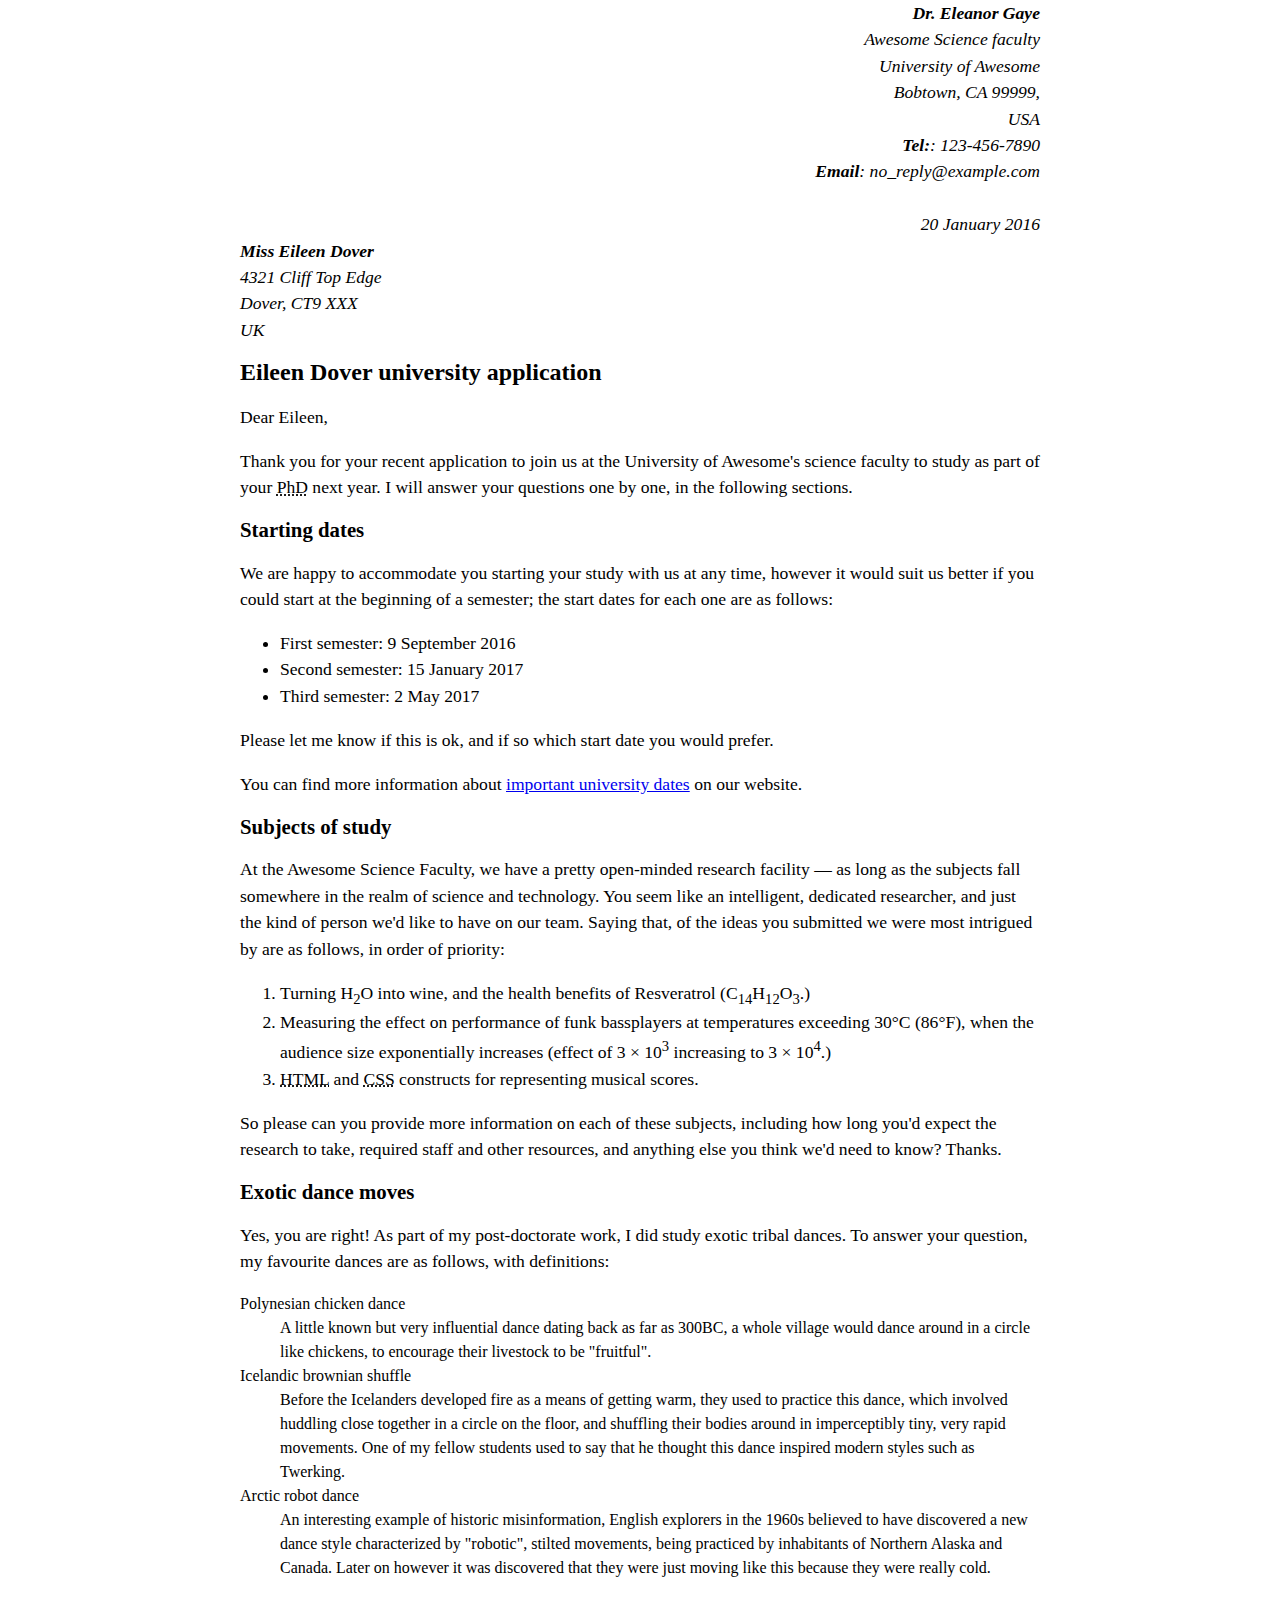
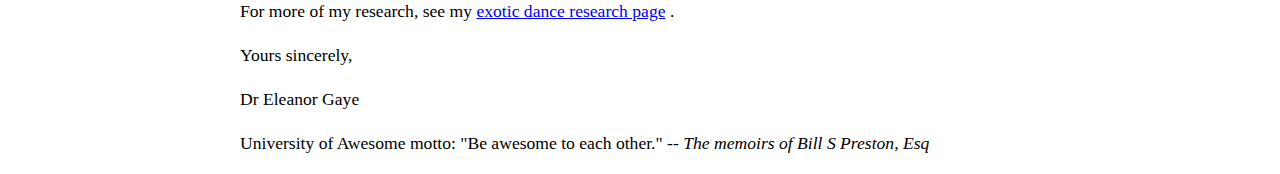
<file: Lab 1/part 1/index.html>
<!DOCTYPE html>
<html lang="en">
<head>
    <meta charset="utf-8">
    <!--
  Name: Manthan Jayswal
	File: index.html
	Date: 21 january
  I made this webpage using CSS, various tags and I have also added a hyperlink and a tooltip
    -->
    <style>

      body {
          max-width: 800px;
          margin: 0 auto;
        }
        
        .sender-column {
          text-align: right;
        }
        
        h1 {
          font-size: 1.5em;
        }
        
        h2 {
          font-size: 1.3em;
        }
        
        p,ul,ol,dl,address {
          font-size: 1.1em;
        }
        
        p, li, dd, dt, address {
          line-height: 1.5;
        }
        </style>
</head>
<body>
<div class="sender-column">
<address>
<strong>Dr. Eleanor Gaye</strong><br>
Awesome Science faculty<br>
University of Awesome<br>
Bobtown, CA 99999,<br>
USA<br>
<strong>Tel:</strong>: 123-456-7890<br>
<strong>Email</strong>: no_reply@example.com<br>
<br>
20 January 2016
</address>
</div>
<address>
<strong>Miss Eileen Dover</strong><br>
4321 Cliff Top Edge<br>
Dover, CT9 XXX<br>
UK<br>
</address>
<h1>Eileen Dover university application</h1>

<p>Dear Eileen,</p>

<p>Thank you for your recent application to join us at the University of Awesome's science faculty to study as part of your <abbr title="Doctor of Philosophy">PhD</abbr> next year. I will answer your questions one by one, in the following sections.</p>

<h2>Starting dates</h2>

<p>We are happy to accommodate you starting your study with us at any time, however it would suit us better if you could start at the beginning of a semester; the start dates for each one are as follows:</p>
<ul>
  <li>First semester: 9 September 2016</li>
  <li>Second semester: 15 January 2017</li>
  <li>Third semester: 2 May 2017</li>
</ul>
<p>Please let me know if this is ok, and if so which start date you would prefer.</p>

<p>You can find more information about <a href="http://example.com" title="Visit the University's important date Page">important university dates</a> on our website.</p>


<h2>Subjects of study</h2>

<p>At the Awesome Science Faculty, we have a pretty open-minded research facility — as long as the subjects fall somewhere in the realm of science and technology. You seem like an intelligent, dedicated researcher, and just the kind of person we'd like to have on our team. Saying that, of the ideas you submitted we were most intrigued by are as follows, in order of priority:</p>
<ol>
<li>Turning H<sub>2</sub>O into wine, and the health benefits of Resveratrol (C<sub>14</sub>H<sub>12</sub>O<sub>3</sub>.)</li>
<li>Measuring the effect on performance of funk bassplayers at temperatures exceeding 30°C (86°F), when the audience size exponentially increases (effect of 3 × 10<sup>3</sup> increasing to 3 × 10<sup>4</sup>.)</li>
<li><abbr title="HyperText Markup Language">HTML</abbr> and <abbr title="Cascading Style Sheets">CSS</abbr> constructs for representing musical scores.</li>
</ol>
<p>So please can you provide more information on each of these subjects, including how long you'd expect the research to take, required staff and other resources, and anything else you think we'd need to know? Thanks.</p>


<h2>Exotic dance moves</h2>

<p>Yes, you are right! As part of my post-doctorate work, I did study exotic tribal dances. To answer your question, my favourite dances are as follows, with definitions:</p>

<dt>Polynesian chicken dance</dt>
<dd>A little known but very influential dance dating back as far as 300BC, a whole village would dance around in a circle like chickens, to encourage their livestock to be "fruitful".</dd>
<dt>Icelandic brownian shuffle</dt>
<dd>Before the Icelanders developed fire as a means of getting warm, they used to practice this dance, which involved huddling close together in a circle on the floor, and shuffling their bodies around in imperceptibly tiny, very rapid movements. One of my fellow students used to say that he thought this dance inspired modern styles such as Twerking.</dd>
<dt>Arctic robot dance</dt>
<dd>An interesting example of historic misinformation, English explorers in the 1960s believed to have discovered a new dance style characterized by "robotic", stilted movements, being practiced by inhabitants of Northern Alaska and Canada. Later on however it was discovered that they were just moving like this because they were really cold.</dd>

<p>For more of my research, see my <a href="http://example.com" title="research page">exotic dance research page</a> .</p>

<p>Yours sincerely,</p>
<p>Dr Eleanor Gaye</p>

<p>University of Awesome motto: "Be awesome to each other." -- <I>The memoirs of Bill S Preston, Esq</I></p>
</body>
</html>
</file>
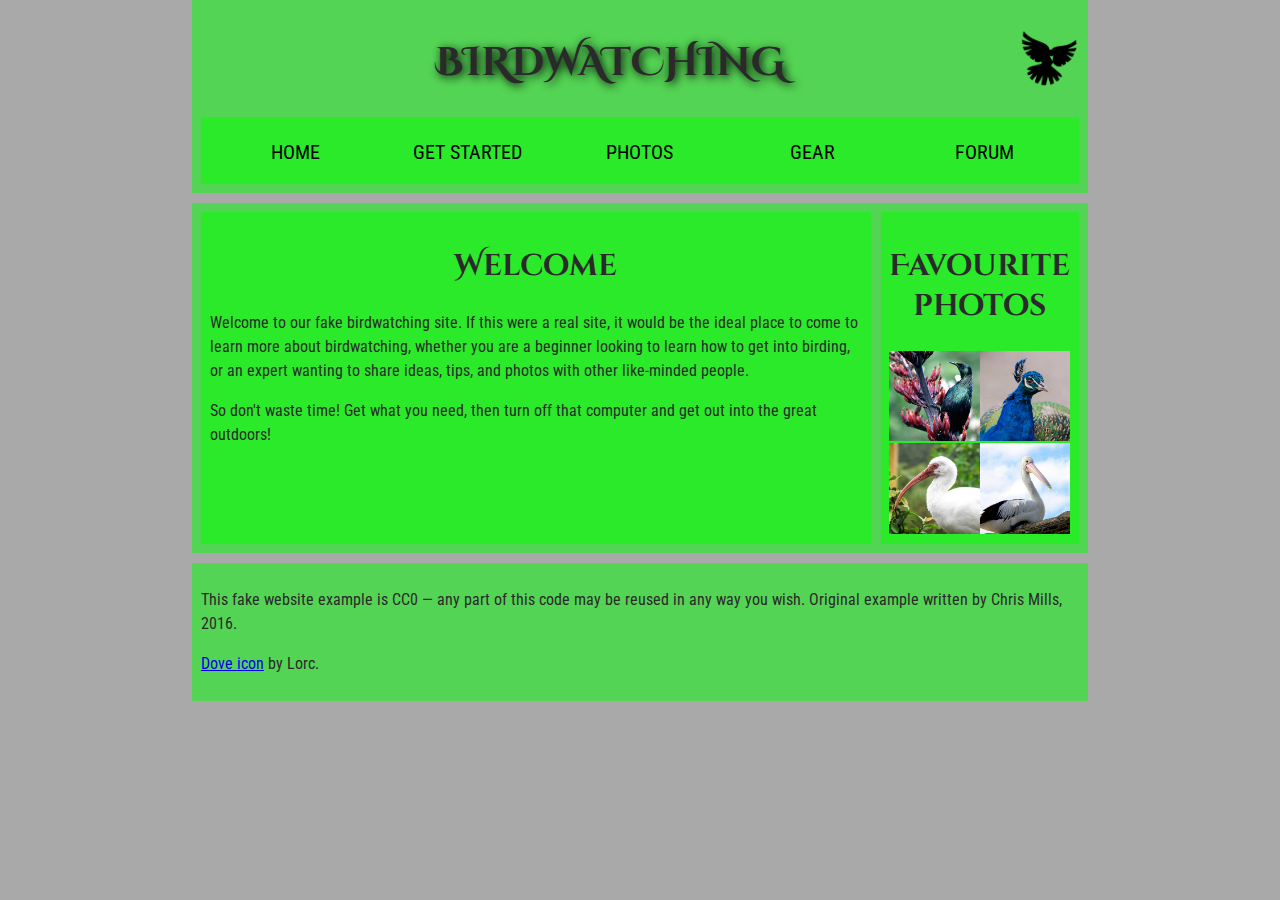
<file: Lab 1/part 2/index.html>
<!DOCTYPE html>
<html lang="en">
  <head>
    <meta charset="utf-8">
    <title>Birdwatching</title>
    <link href="https://fonts.googleapis.com/css?family=Roboto+Condensed:300%7CCinzel+Decorative:700" rel="stylesheet">

    <!--[if lt IE 9]>
      <script src="https://cdnjs.cloudflare.com/ajax/libs/html5shiv/3.7.3/html5shiv.js"></script>
    <![endif]-->
 <!--
  Name: Manthan Jayswal
	File: index.html
	Date: 24 january
  I used the header tag for the title and logo, nav for menu options, main for content structure,
  article for text formatting, aside to set images. 

    -->


<style>
html, body {
  margin: 0;
  padding: 0;
}

html {
  font-size: 10px;
  background-color: #a9a9a9;
}

body {
  width: 70%;
  min-width: 800px;
  margin: 0 auto;
}

/* || typography */

h1, h2, h3 {
  font-family: 'Cinzel Decorative', cursive;
  color: #2a2a2a;
}

p, input, li {
  font-family: 'Roboto Condensed', sans-serif;
  color: #2a2a2a;
}

h1 {
  font-size: 4rem;
  text-align: center;
  text-shadow: 2px 2px 10px black;
}

h2 {
  font-size: 3rem;
  text-align: center;
}

h3 {
  font-size: 2.2rem;
}

p, li {
  font-size: 1.6rem;
  line-height: 1.5;
}

/* || header layout */

header {
  margin-bottom: 10px;
  display: flex;
  flex-flow: row wrap;
}

body > * {
  background-color: red;
  padding: 1%;
}

main, header, nav, article, aside, footer, section {
  background-color: rgba(0,255,0,0.5);
  padding: 1%;
}

h1 {
  flex: 5;
  text-transform: uppercase;
}

header img {
  display: block;
  height: 60px;
  padding-top: 20.15px;
}

nav {
  height: 50px;
  flex: 100%;
  display: flex;
}

nav ul {
  padding: 0;
  list-style-type: none;
  flex: 2;
  display: flex;
}

nav li {
  display: inline;
  text-align: center;
  flex: 1;
}

nav a, nav span {
  display: inline-block;
  font-size: 2rem;
  height: 3rem;
  line-height: 1.7;
  text-transform: uppercase;
  text-decoration: none;
  color: black;

}

/* || main layout */

main {
  display: flex;
}

article, section {
  flex: 4;
}

aside {
  flex: 1;
  margin-left: 10px;
  padding: 1%;
}

aside a {
  display: block;
  float: left;
  width: 50%;
}

aside img {
  max-width: 100%;
}

footer {
  margin-top: 10px;
}

</style>
  </head>

  <body>
    <header>
      <h1>Birdwatching</h1>
      <img src="./images/dove.png" alt="a simple dove logo">


      <nav>
      <ul>
        <li><span>Home</span></li>
        <li><a href="#">Get started</a></li>
        <li><a href="#">Photos</a></li>
        <li><a href="#">Gear</a></li>
        <li><a href="#">Forum</a></li>
      </ul>
    </nav>
    </header>
    <main>
      <article>
     
      <h2>Welcome</h2>

      <p>Welcome to our fake birdwatching site. If this were a real site, it would be the ideal place to come to learn more about birdwatching, whether you are a beginner looking to learn how to get into birding, or an expert wanting to share ideas, tips, and photos with other like-minded people.</p>

      <p>So don't waste time! Get what you need, then turn off that computer and get out into the great outdoors!</p>
    
    </article>
 
    <aside>
      <h2>Favourite photos</h2>
   
      <a href="./images/favorite-1.jpg"><img src="./images/favorite-1.jpg" alt="Small black bird, black claws, long black slender beak, links to larger version of the image"></a>
      <a href="./images/favorite-2.jpg"><img src="./images/favorite-2.jpg" alt="Top half of a pretty bird with bright blue plumage on neck, light colored beak, blue headdress, links to larger version of the image"></a>
      <a href="./images/favorite-3.jpg"><img src="./images/favorite-3.jpg" alt="Top half of a large bird with white plumage, very long curved narrow light colored break, links to larger version of the image"></a>
      <a href="./images/favorite-4.jpg"><img src="./images/favorite-4.jpg" alt="Large bird, mostly white plumage with black plumage on back and rear, long straight white beak, links to larger version of the image"></a>
    
    </aside>
  </main>
    <footer>
      <p>This fake website example is CC0 — any part of this code may be reused in any way you wish. Original example written by Chris Mills, 2016.</p>

      <p><a href="http://game-icons.net/lorc/originals/dove.html">Dove icon</a> by Lorc.</p>
    </footer>
    
  </body>
</html>
</file>
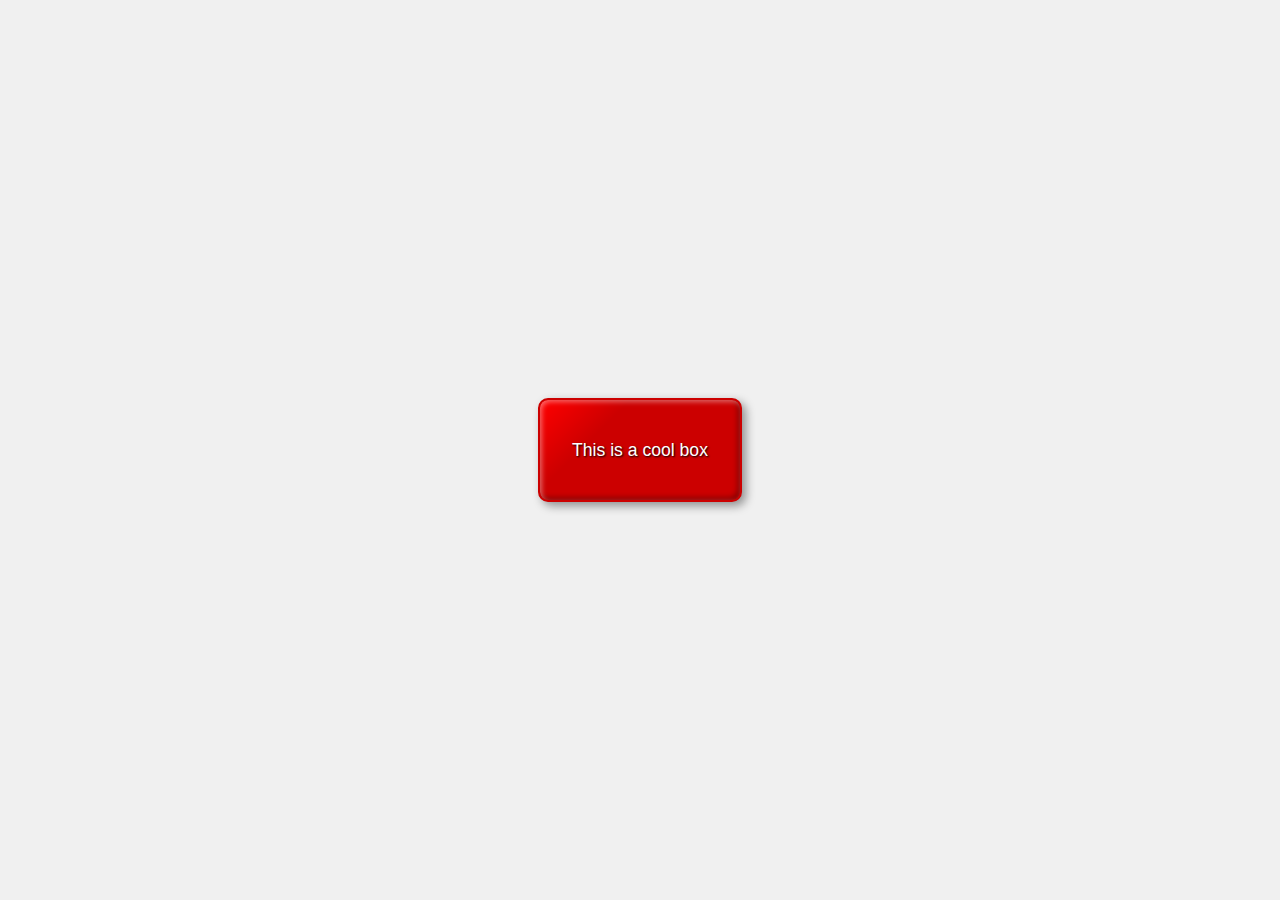
<file: lab3/part2/index.html>
<!--
  Name: Manthan Jayswal
	File: index.html
	Date: 21 February
    -->
<!DOCTYPE html>
<html lang="en-US">
  <head>
    <meta charset="utf-8" />
    <meta name="viewport" content="width=device-width" />
    <title>Cool box</title>
    <link href="style.css" type="text/css" rel="stylesheet">
  </head>
  <body>
    <div class="cool-box">This is a cool box</div>
  </body>
</html>
</file>
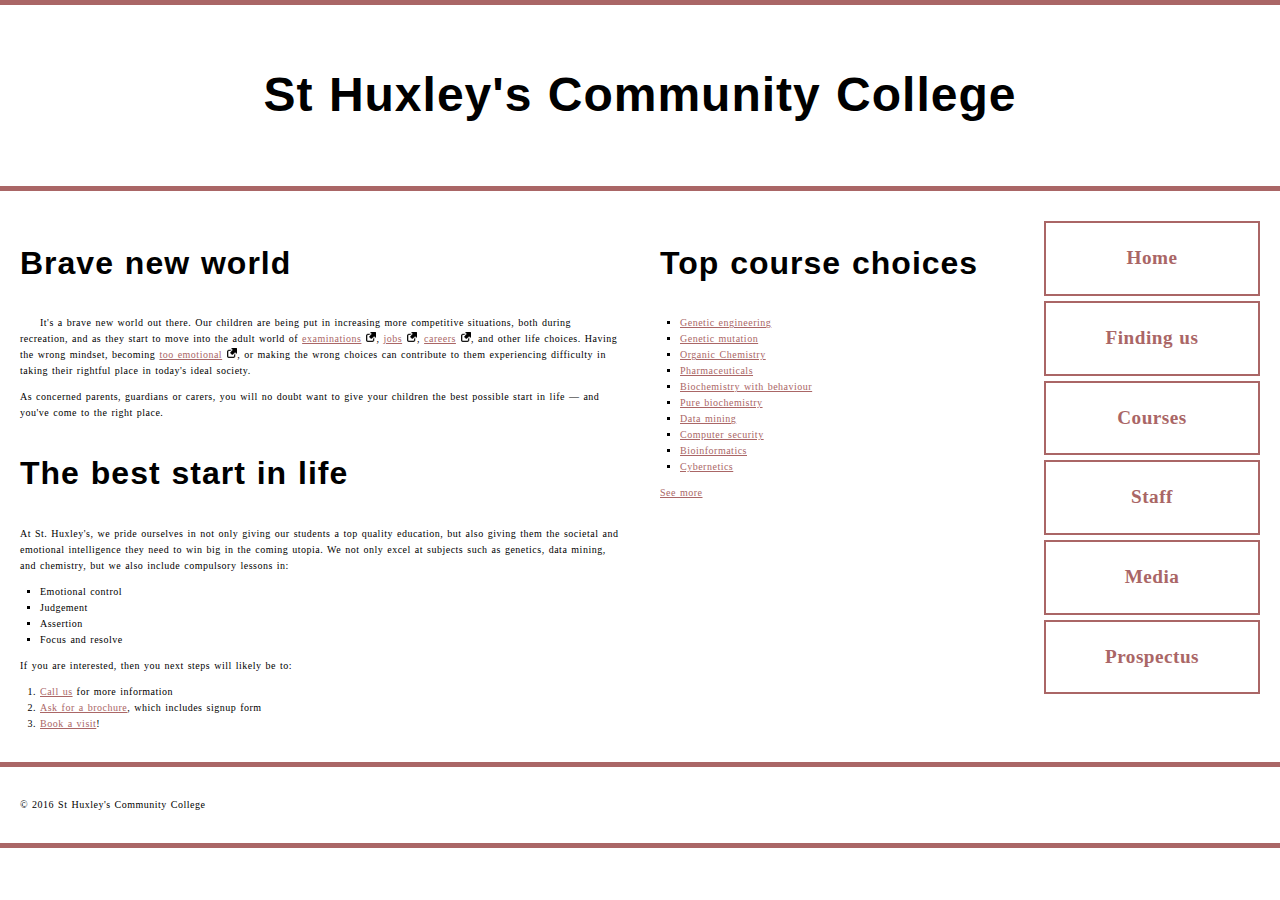
<file: lab3/part3/index.html>
<!DOCTYPE html>
<html lang="en-US">
  <head>
    <meta charset="utf-8">
    <meta name="viewport" content="width=device-width">
    <title>St Huxley's Community College</title>
    <link href="style.css" type="text/css" rel="stylesheet">
  </head>
  <body>

  <header>
    <h1>St Huxley's Community College</h1>
  </header>

  <section>
      <h2>Brave new world</h2>

      <p>It's a brave new world out there. Our children are being put in increasing more competitive situations, both during recreation, and as they start to move into the adult world of <a href="https://en.wikipedia.org/wiki/Examination">examinations</a>, <a href="https://en.wikipedia.org/wiki/Jobs">jobs</a>, <a href="https://en.wikipedia.org/wiki/Career">careers</a>, and other life choices. Having the wrong mindset, becoming <a href="https://en.wikipedia.org/wiki/Emotion">too emotional</a>, or making the wrong choices can contribute to them experiencing difficulty in taking their rightful place in today's ideal society.</p>

      <p>As concerned parents, guardians or carers, you will no doubt want to give your children the best possible start in life — and you've come to the right place.</p>

      <h2>The best start in life</h2>

      <p>At St. Huxley's, we pride ourselves in not only giving our students a top quality education, but also giving them the societal and emotional intelligence they need to win big in the coming utopia. We not only excel at subjects such as genetics, data mining, and chemistry, but we also include compulsory lessons in:</p>

      <ul>
        <li>Emotional control</li>
        <li>Judgement</li>
        <li>Assertion</li>
        <li>Focus and resolve</li>
      </ul>

      <p>If you are interested, then you next steps will likely be to:</p>
      
      <ol>
        <li><a href="#">Call us</a> for more information</li>
        <li><a href="#">Ask for a brochure</a>, which includes signup form</li>
        <li><a href="#">Book a visit</a>!</li>
      </ol>
  </section>

  <aside>

    <h2>Top course choices</h2>

    <ul>
      <li><a href="#">Genetic engineering</a></li>
      <li><a href="#">Genetic mutation</a></li>
      <li><a href="#">Organic Chemistry</a></li>
      <li><a href="#">Pharmaceuticals</a></li>
      <li><a href="#">Biochemistry with behaviour</a></li>
      <li><a href="#">Pure biochemistry</a></li>
      <li><a href="#">Data mining</a></li>
      <li><a href="#">Computer security</a></li>
      <li><a href="#">Bioinformatics</a></li>
      <li><a href="#">Cybernetics</a></li>
    </ul>

    <p><a href="#">See more</a></p>

  </aside>

  <nav>

    <ul>
      <li><a href="#">Home</a></li>
      <li><a href="#">Finding us</a></li>
      <li><a href="#">Courses</a></li>
      <li><a href="#">Staff</a></li>
      <li><a href="#">Media</a></li>
      <li><a href="#">Prospectus</a></li>
    </ul>

  </nav>

  <footer>

    <p>&copy; 2016 St Huxley's Community College</p>

  </footer>

  </body>
</html>
</file>
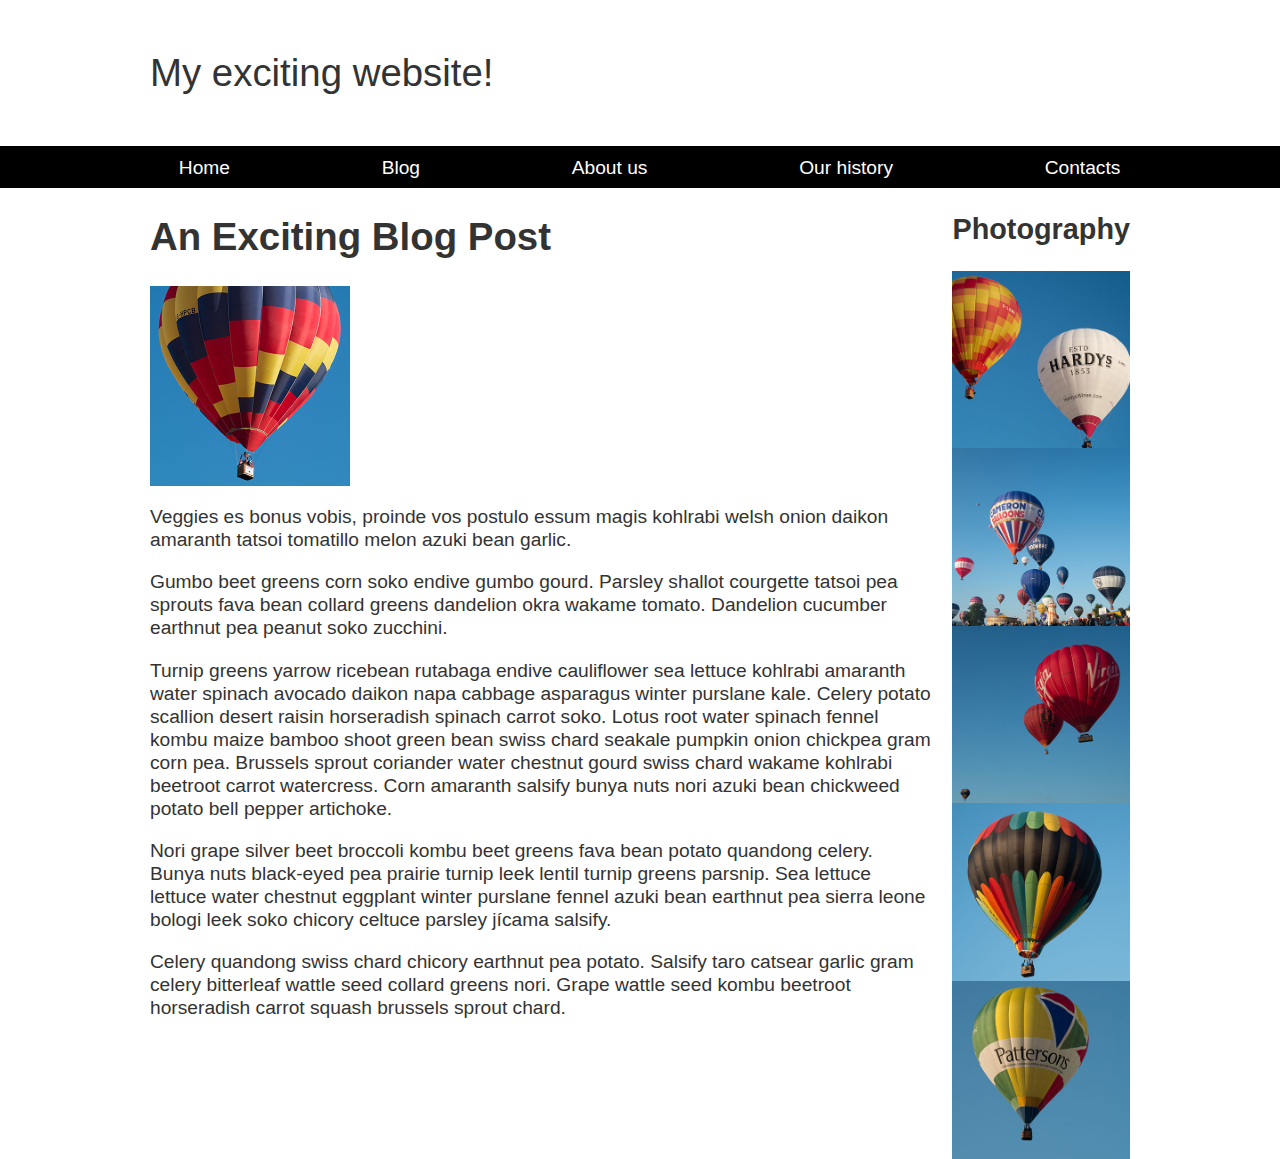
<file: lab3/part4/index.html>
<!DOCTYPE html>
<html lang="en-US">
  <head>
    <meta charset="utf-8">
    <meta name="viewport" content="width=device-width, initial-scale=1">
    <title>Layout Task</title>
    <link href="styles.css" rel="stylesheet" type="text/css">
  </head>

<body>

  <div class="logo">
    My exciting website!
  </div>

  <nav>
    <ul>
      <li>
        <a href="">Home</a>
      </li>
      <li>
        <a href="">Blog</a>
      </li>
      <li>
        <a href="">About us</a>
      </li>
      <li>
        <a href="">Our history</a>
      </li>
      <li>
        <a href="">Contacts</a>
      </li>
    </ul>
  </nav>

  <main class="grid">
    <article>
      <h1>
        An Exciting Blog Post
      </h1>
      <img src="images/balloon-sq6.jpg" alt="placeholder" class="feature">
      <p>Veggies es bonus vobis, proinde vos postulo essum magis kohlrabi welsh onion daikon amaranth tatsoi tomatillo melon
        azuki bean garlic.</p>

      <p>Gumbo beet greens corn soko endive gumbo gourd. Parsley shallot courgette tatsoi pea sprouts fava bean collard greens
        dandelion okra wakame tomato. Dandelion cucumber earthnut pea peanut soko zucchini.</p>

      <p>Turnip greens yarrow ricebean rutabaga endive cauliflower sea lettuce kohlrabi amaranth water spinach avocado daikon
        napa cabbage asparagus winter purslane kale. Celery potato scallion desert raisin horseradish spinach carrot soko.
        Lotus root water spinach fennel kombu maize bamboo shoot green bean swiss chard seakale pumpkin onion chickpea gram
        corn pea. Brussels sprout coriander water chestnut gourd swiss chard wakame kohlrabi beetroot carrot watercress.
        Corn amaranth salsify bunya nuts nori azuki bean chickweed potato bell pepper artichoke.</p>

      <p>Nori grape silver beet broccoli kombu beet greens fava bean potato quandong celery. Bunya nuts black-eyed pea prairie
        turnip leek lentil turnip greens parsnip. Sea lettuce lettuce water chestnut eggplant winter purslane fennel azuki
        bean earthnut pea sierra leone bologi leek soko chicory celtuce parsley jícama salsify.</p>

      <p>Celery quandong swiss chard chicory earthnut pea potato. Salsify taro catsear garlic gram celery bitterleaf wattle
        seed collard greens nori. Grape wattle seed kombu beetroot horseradish carrot squash brussels sprout chard.</p>

    </article>

    <aside>
      <h2>
        Photography
      </h2>
      <ul class="photos">
        <li>
          <img src="images/balloon-sq1.jpg" alt="placeholder">
        </li>
        <li>
          <img src="images/balloon-sq2.jpg" alt="placeholder">
        </li>
        <li>
          <img src="images/balloon-sq3.jpg" alt="placeholder">
        </li>
        <li>
          <img src="images/balloon-sq4.jpg" alt="placeholder">
        </li>
        <li>
          <img src="images/balloon-sq5.jpg" alt="placeholder">
        </li>
      </ul>

    </aside>
  </main>

</body>

</html>
</file>
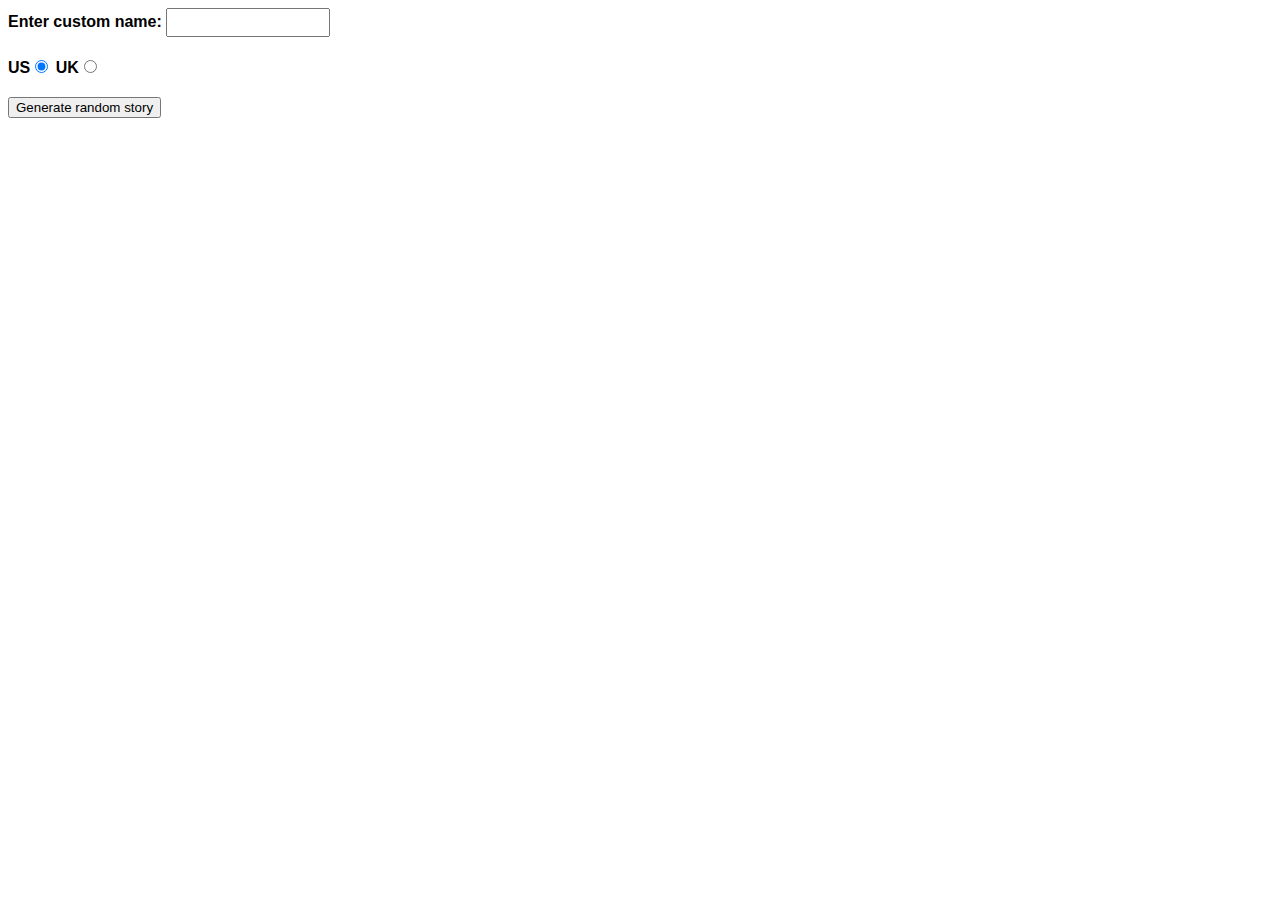
<file: lab4/part1/index.html>
<!DOCTYPE html>
<html lang="en-US">
  <head>
    <meta charset="utf-8" />
    <meta name="viewport" content="width=device-width" />

    <title>Silly story generator</title>
    <!--
        Name: Manthan Jayswal
        File: index.html
        Date: 4 April
        I made this webpage using JavaScript to create a random story with custom names and UK unit conversion.
    -->
    <style>
      body {
        font-family: helvetica, sans-serif;
        width: 350px;
      }

      label {
        font-weight: bold;
      }

      div {
        padding-bottom: 20px;
      }

      input[type="text"] {
        padding: 5px;
        width: 150px;
      }

      p {
        background: #ffc125;
        color: #5e2612;
        padding: 10px;
        visibility: hidden;
      }
    </style>
  </head>

  <body>
    <div>
      <label for="customname">Enter custom name:</label>
      <input id="customname" type="text" placeholder="" />
    </div>
    <div>
      <label for="us">US</label
      ><input id="us" type="radio" name="ukus" value="us" checked />
      <label for="uk">UK</label
      ><input id="uk" type="radio" name="ukus" value="uk" />
    </div>
    <div>
      <button class="randomize">Generate random story</button>
    </div>
    <!-- Thanks a lot to Willy Aguirre for his help with the code for this assessment -->
    <p class="story"></p>
    <script src="main.js"></script>
  </body>
</html>
</file>
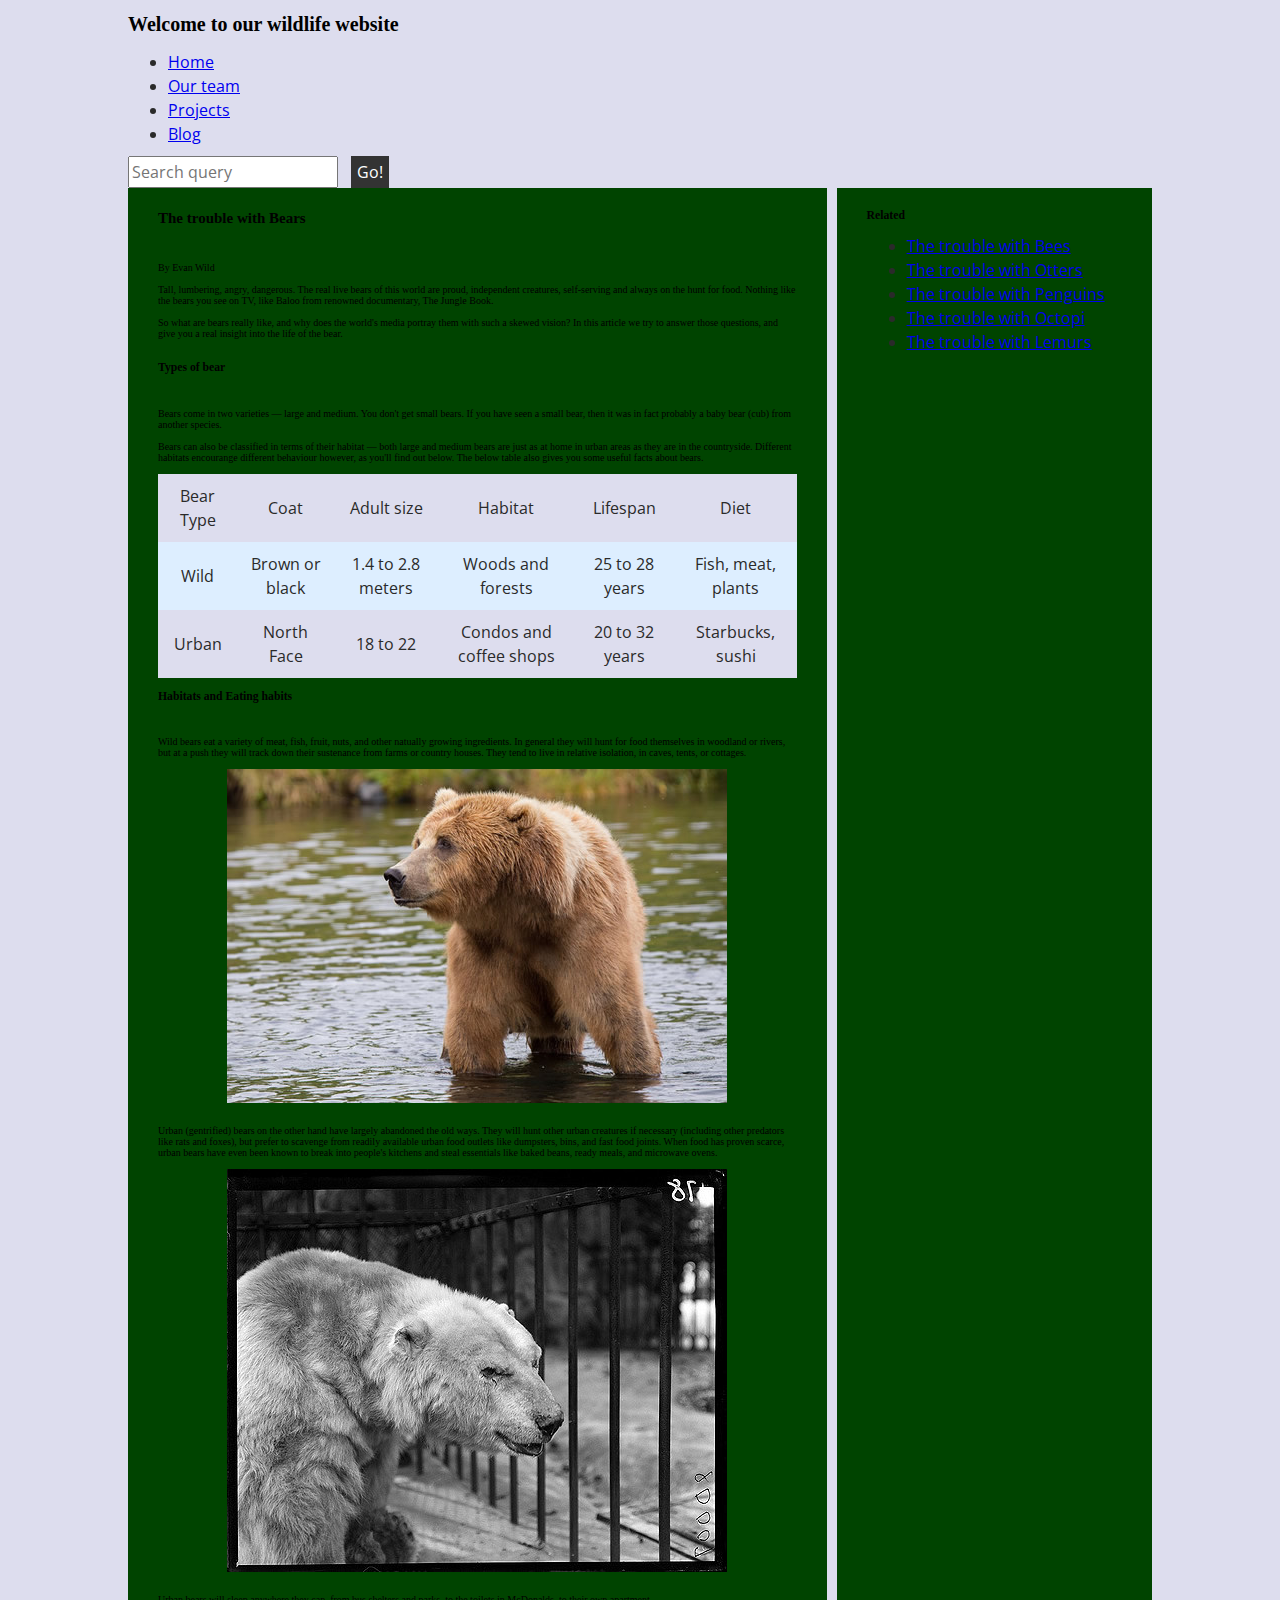
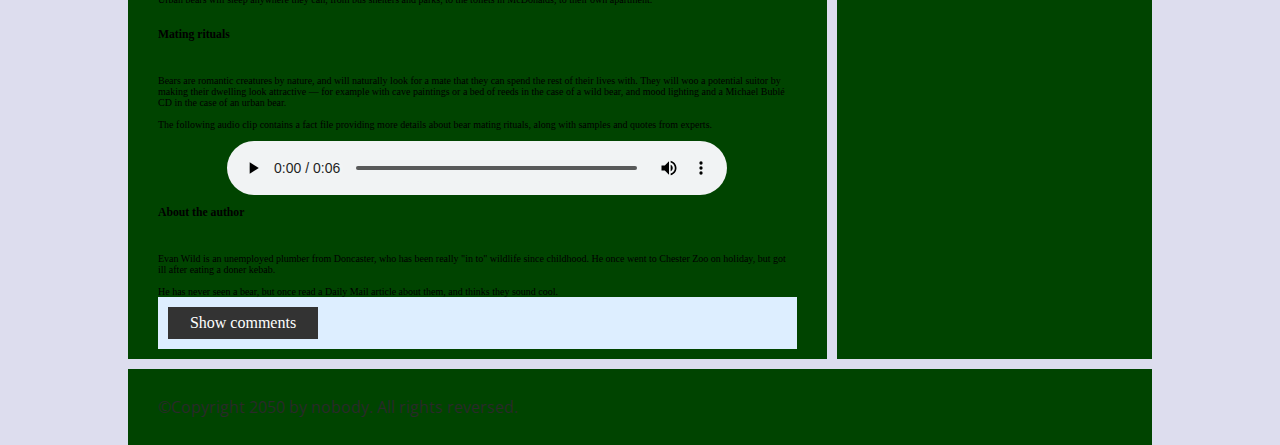
<file: lab5/assessment-files/assessment-files/index.html>
<!DOCTYPE html>
<html>
  <head>
    <meta charset="utf-8">
    <title>Accessibility assessment</title>
    <link href="https://fonts.googleapis.com/css?family=Open+Sans+Condensed:300|Sonsie+One" rel="stylesheet" type="text/css">
    <link rel="stylesheet" href="style.css">

    <!-- the below three lines are a fix to get HTML5 semantic elements working in old versions of Internet Explorer-->
    <!--[if lt IE 9]>
      <script src="http://html5shiv.googlecode.com/svn/trunk/html5.js"></script>
    <![endif]-->
  </head>

  <body>
    <div class="header">
      <h1>Welcome to our wildlife website</h1>
    </div>

    <div class="nav">
      <ul>
        <li><a href="#">Home</a></li>
        <li><a href="#">Our team</a></li>
        <li><a href="#">Projects</a></li>
        <li><a href="#">Blog</a></li>
      </ul>

      <form class="search">
        <label for="search-query" class="screen-reader-only">Search the site</label>
        <input type="search" name="q" placeholder="Search query">
        <input type="submit" value="Go!">
      </form>
    </div>

    <main>
      <article>
        <h2>The trouble with Bears</h2>
        <br><br>
        By Evan Wild
        <br><br>
        Tall, lumbering, angry, dangerous. The real live bears of this world are proud, independent creatures, self-serving and always on the hunt for food. Nothing like the bears you see on TV, like Baloo from renowned documentary, The Jungle Book.
        <br><br>
        So what are bears really like, and why does the world's media portray them with such a skewed vision? In this article we try to answer those questions, and give you a real insight into the life of the bear.
        <br><br>
        <h3>Types of bear</h3>
        <br><br>
        Bears come in two varieties — large and medium. You don't get small bears. If you have seen a small bear, then it was in fact probably a baby bear (cub) from another species.
        <br><br>
        Bears can also be classified in terms of their habitat — both large and medium bears are just as at home in urban areas as they are in the countryside. Different habitats encourange different behaviour however, as you'll find out below. The below table also gives you some useful facts about bears.
        <br><br>
        <table>
          <thead>
            <tr>
              <td>Bear Type</td>
              <td>Coat</td>
              <td>Adult size</td>
              <td>Habitat</td>
              <td>Lifespan</td>
              <td>Diet</td>
            </tr>
          </thead>
          <tbody>
            <tr>
              <td>Wild</td>
              <td>Brown or black</td>
              <td>1.4 to 2.8 meters</td>
              <td>Woods and forests</td>
              <td>25 to 28 years</td>
              <td>Fish, meat, plants</td>
            </tr>
            <tr>
              <td>Urban</td>
              <td>North Face</td>
              <td>18 to 22</td>
              <td>Condos and coffee shops</td>
              <td>20 to 32 years</td>
              <td>Starbucks, sushi</td>
            </tr>
          </tbody>
        </table>

        <h3>Habitats and Eating habits</h3>
        <br><br>
        Wild bears eat a variety of meat, fish, fruit, nuts, and other natually growing ingredients. In general they will hunt for food themselves in woodland or rivers, but at a push they will track down their sustenance from farms or country houses. They tend to live in relative isolation, in caves, tents, or cottages.
        <br><br>
        <img src="media/wild-bear.jpg" alt="A wild bear walking in water">
        <br><br>
        Urban (gentrified) bears on the other hand have largely abandoned the old ways. They will hunt other urban creatures if necessary (including other predators like rats and foxes), but prefer to scavenge from readily available urban food outlets like dumpsters, bins, and fast food joints. When food has proven scarce, urban bears have even been known to break into people's kitchens and steal essentials like baked beans, ready meals, and microwave ovens.
        <br><br>
        <img src="media/urban-bear.jpg" alt="A urban bear looking for food in a trash bin">
        <br><br>
        Urban bears will sleep anywhere they can, from bus shelters and parks, to the toilets in McDonalds, to their own apartment.
        <br><br>
        <h3>Mating rituals</h3>
        <br><br>
        Bears are romantic creatures by nature, and will naturally look for a mate that they can spend the rest of their lives with. They will woo a potential suitor by making their dwelling look attractive — for example with cave paintings or a bed of reeds in the case of a wild bear, and mood lighting and a Michael Bublé CD in the case of an urban bear.
        <br><br>
        The following audio clip contains a fact file providing more details about bear mating rituals, along with samples and quotes from experts.
        <br><br>
        <audio controls>
          <source src="media/bear.mp3" type="audio/mp3">
          <source src="media/bear.ogg" type="audio/ogg">
          <p>It looks like your browser doesn't support HTML5 audio players. You can <a href="media/bear.mp3">download the audio here</a>.</p>
        </audio>

        <aside>

          <h3>About the author</h3>
        <br><br>
          Evan Wild is an unemployed plumber from Doncaster, who has been really "in to" wildlife since childhood. He once went to Chester Zoo on holiday, but got ill after eating a doner kebab.
        <br><br>
          He has never seen a bear, but once read a Daily Mail article about them, and thinks they sound cool.

        </aside>
        <section class="comments">
          <div class="show-hide">Show comments</div>

          <div class="comment-wrapper">

            <h3>Add comment</h3>

            <form class="comment-form">
              <div class="flex-pair">
                Your name:
                <input type="text" name="name" id="name" placeholder="Enter your name">
              </div>
              <div class="flex-pair">
                Your comment:
                <input type="text" name="comment" id="comment" placeholder="Enter your comment">
              </div>
              <div>
                <input type="submit" value="Submit comment">
              </div>
            </form>

            <h3>Comments</h3>

            <ul class="comment-container">

              <li>

                <p>Bob Fossil</p>

                <p>Oh I am so glad you taught me all about the big brown angry guys in the woods. With their sniffing little noses and their bad attitudes, they can sure be a menace — I was thinking of putting them all in a truck and driving them outta here. I run a zoo, you know.</p>

              </li>

            </ul>

          </div>
        </section>
      </article>

      <div class="secondary">
        <h3>Related</h3>

        <ul>
          <li><a href="#">The trouble with Bees</a></li>
          <li><a href="#">The trouble with Otters</a></li>
          <li><a href="#">The trouble with Penguins</a></li>
          <li><a href="#">The trouble with Octopi</a></li>
          <li><a href="#">The trouble with Lemurs</a></li>
        </ul>
      </div>
    </main>

    <footer>
      <p>©Copyright 2050 by nobody. All rights reversed.</p>
    </footer>

    <script src="main.js"></script>

  </body>
</html>
</file>
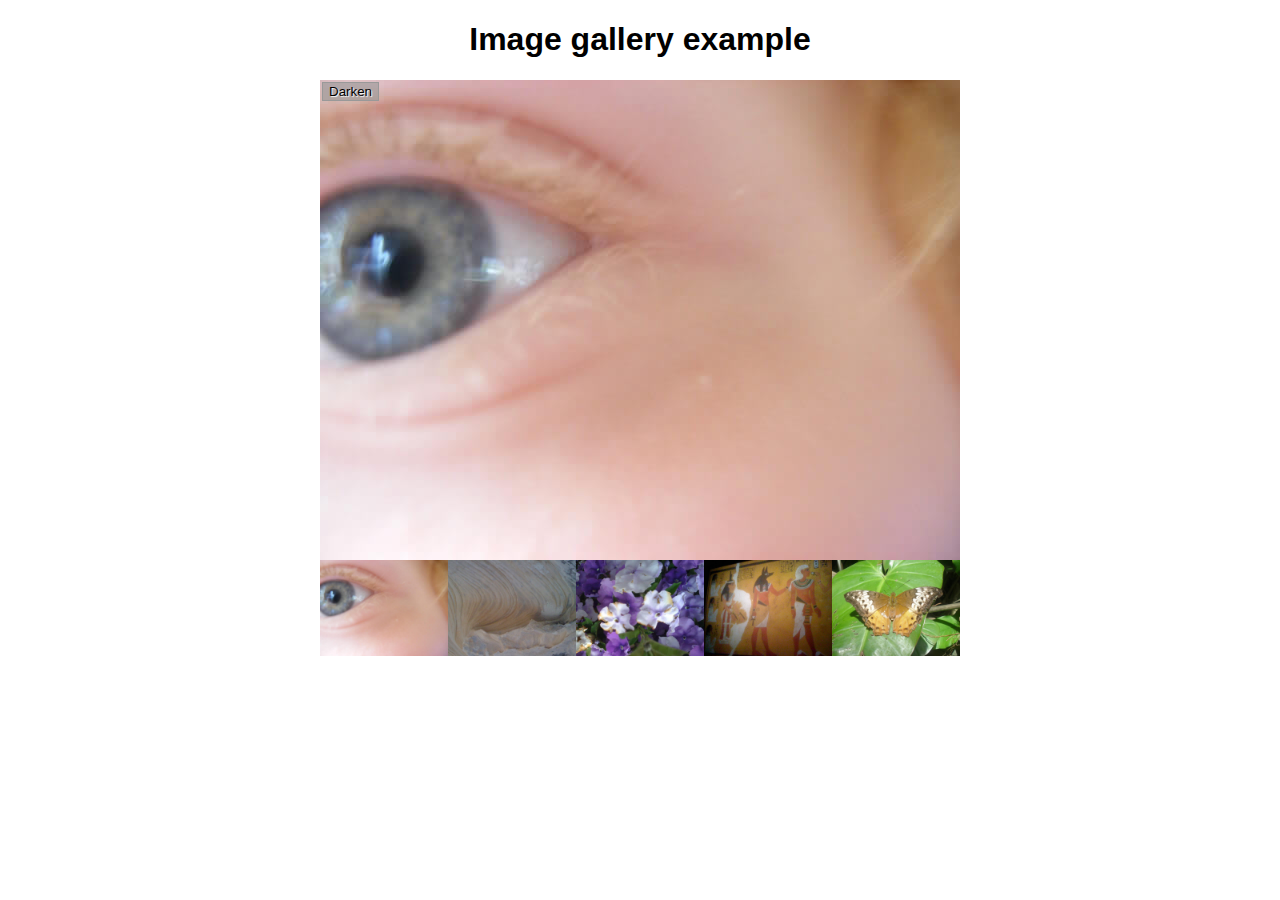
<file: lab4/part2/gallery-start/gallery-start/index.html>
<!DOCTYPE html>
<html lang="en-us">
  <head>
    <meta charset="utf-8">

    <title>Image gallery</title>

    <link rel="stylesheet" href="style.css">
    
  </head>

  <body>
    <h1>Image gallery example</h1>

    <div class="full-img">
      <img class="displayed-img" src="images/pic1.jpg" alt="Closeup of a human eye">
      <div class="overlay"></div>
      <button class="dark">Darken</button>
    </div>

    <div class="thumb-bar">


    </div>
    <script src="main.js"></script>
  </body>
</html>
</file>
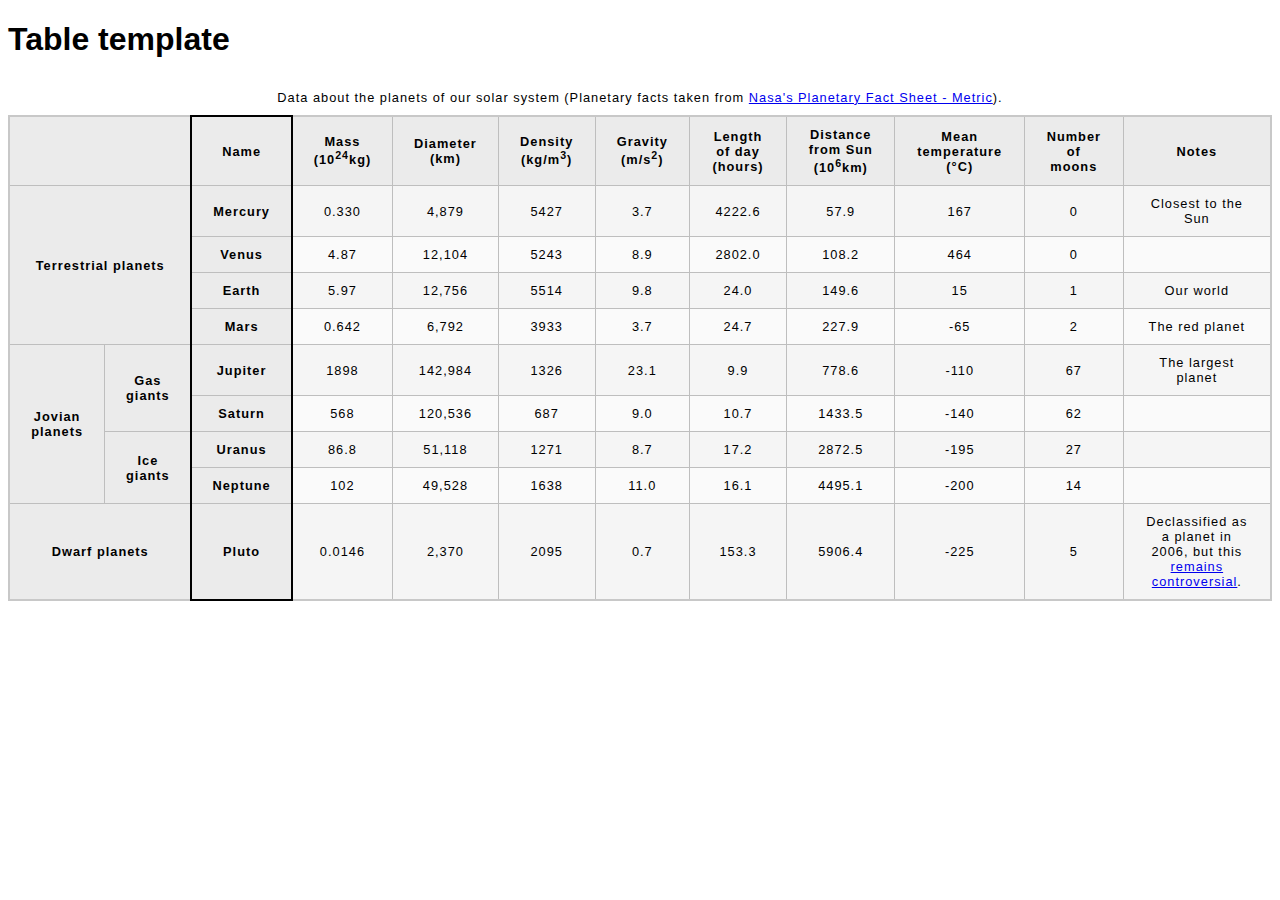
<file: lab 2/part2/blank-template.html>
<!DOCTYPE html>
<html lang="en-US">
  <head>
    <meta charset="utf-8">
    <meta name="viewport" content="width=device-width">
    <title>Table template</title>
    <link href="minimal-table.css" rel="stylesheet" type="text/css">
     <!--
  Name: Manthan Jayswal
	File: blank-template.html
	Date: 7 February
  I have used <table>, <tr>, <th>, <td>, <colgroup>, <caption>, <a>, and <sup> tags to structure and style the table.
    -->
    <style>
        html {
          font-family: sans-serif;
        }

        table {
          border-collapse: collapse;
          border: 2px solid rgb(200,200,200);
          letter-spacing: 1px;
          font-size: 0.8rem;
        }

        td, th {
          border: 1px solid rgb(190,190,190);
          padding: 10px 20px;
        }

        th {
          background-color: rgb(235,235,235);
        }

        td {
          text-align: center;
        }

        tr:nth-child(even) td {
          background-color: rgb(250,250,250);
        }

        tr:nth-child(odd) td {
          background-color: rgb(245,245,245);
        }

        caption {
          padding: 10px;
        }

    </style>
  </head>
  <body>
    <h1>Table template</h1>
    <table>
      <caption>Data about the planets of our solar system (Planetary facts taken from <a href="https://nssdc.gsfc.nasa.gov/planetary/factsheet/">Nasa's Planetary Fact Sheet - Metric</a>).</caption>
      <colgroup>
        <col span="2">
        <col style="border: 2px solid black">
      </colgroup>
      <thead>
        <tr>
          <th colspan="2"></th>
          <th scope="col">Name</th>
          <th scope="col">Mass (10<sup>24</sup>kg)</th>
          <th scope="col">Diameter (km)</th>
          <th scope="col">Density (kg/m<sup>3</sup>)</th>
          <th scope="col">Gravity (m/s<sup>2</sup>)</th>
          <th scope="col">Length of day (hours)</th>
          <th scope="col">Distance from Sun (10<sup>6</sup>km)</th>
          <th scope="col">Mean temperature (°C)</th>
          <th scope="col">Number of moons</th>
          <th scope="col">Notes</th>
        </tr>
      </thead>
      <tbody>
        <tr>
          <th rowspan="4" colspan="2" scope="rowgroup">Terrestrial planets</th>
          <th scope="row">Mercury</th>
          <td>0.330</td>
          <td>4,879</td>
          <td>5427</td>
          <td>3.7</td>
          <td>4222.6</td>
          <td>57.9</td>
          <td>167</td>
          <td>0</td>
          <td>Closest to the Sun</td>
        </tr>
        <tr>
          <th scope="row">Venus</th>
          <td>4.87</td>
          <td>12,104</td>
          <td>5243</td>
          <td>8.9</td>
          <td>2802.0</td>
          <td>108.2</td>
          <td>464</td>
          <td>0</td>
          <td></td>
        </tr>
        <tr>
          <th scope="row">Earth</th>
          <td>5.97</td>
          <td>12,756</td>
          <td>5514</td>
          <td>9.8</td>
          <td>24.0</td>
          <td>149.6</td>
          <td>15</td>
          <td>1</td>
          <td>Our world</td>
        </tr>
        <tr>
          <th scope="row">Mars</th>
          <td>0.642</td>
          <td>6,792</td>
          <td>3933</td>
          <td>3.7</td>
          <td>24.7</td>
          <td>227.9</td>
          <td>-65</td>
          <td>2</td>
          <td>The red planet</td>
        </tr>
        <tr>
          <th rowspan="4" scope="rowgroup">Jovian planets</th>
          <th rowspan="2" scope="rowgroup">Gas giants</th>
          <th scope="row">Jupiter</th>
          <td>1898</td>
          <td>142,984</td>
          <td>1326</td>
          <td>23.1</td>
          <td>9.9</td>
          <td>778.6</td>
          <td>-110</td>
          <td>67</td>
          <td>The largest planet</td>
        </tr>
        <tr>
          <th scope="row">Saturn</th>
          <td>568</td>
          <td>120,536</td>
          <td>687</td>
          <td>9.0</td>
          <td>10.7</td>
          <td>1433.5</td>
          <td>-140</td>
          <td>62</td>
          <td></td>
        </tr>
        <tr>
          <th rowspan="2" scope="rowgroup">Ice giants</th>
          <th scope="row">Uranus</th>
          <td>86.8</td>
          <td>51,118</td>
          <td>1271</td>
          <td>8.7</td>
          <td>17.2</td>
          <td>2872.5</td>
          <td>-195</td>
          <td>27</td>
          <td></td>
        </tr>
        <tr>
          <th scope="row">Neptune</th>
          <td>102</td>
          <td>49,528</td>
          <td>1638</td>
          <td>11.0</td>
          <td>16.1</td>
          <td>4495.1</td>
          <td>-200</td>
          <td>14</td>
          <td></td>
        </tr>
        <tr>
          <th colspan="2" scope="row">Dwarf planets</th>
          <th scope="row">Pluto</th>
          <td>0.0146</td>
          <td>2,370</td>
          <td>2095</td>
          <td>0.7</td>
          <td>153.3</td>
          <td>5906.4</td>
          <td>-225</td>
          <td>5</td>
          <td>Declassified as a planet in 2006, but this <a href="https://www.usatoday.com/story/tech/2014/10/02/pluto-planet-solar-system/16578959/">remains controversial</a>.</td>
        </tr>           
      </tbody>
    </table>


  </body>
</html>
</file>
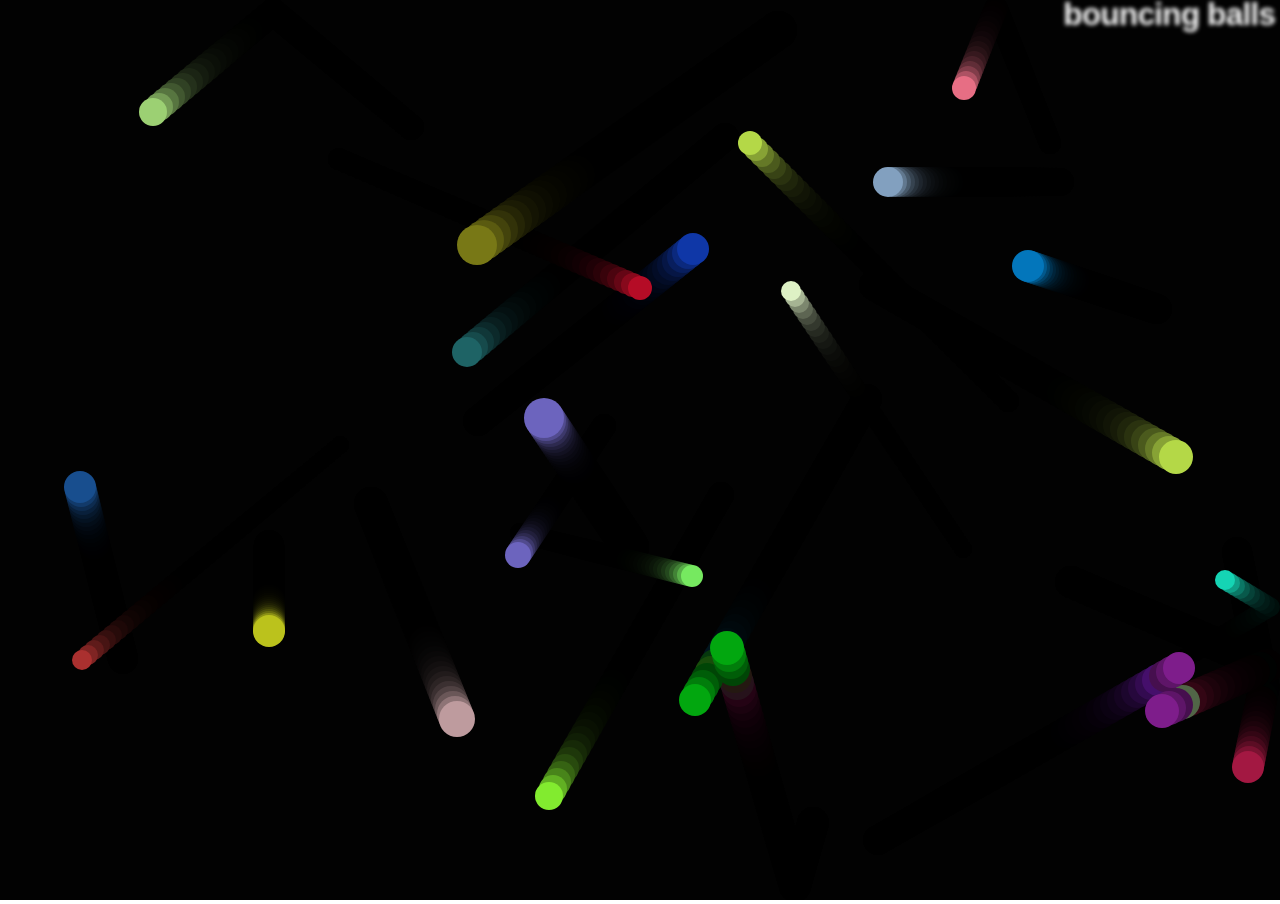
<file: lab4/part4/index-finished.html>
<!DOCTYPE html>
<html lang="en-US">
  <head>
    <meta charset="utf-8">
    <meta name="viewport" content="width=device-width">
    <title>Bouncing balls</title>
    <link rel="stylesheet" href="style.css">
  </head>

  <body>
    <h1>bouncing balls</h1>
    <canvas></canvas>

    <script src="main-finished.js"></script>
  </body>
</html>
</file>
<file: lab3/part2/style.css>
html {
    font-family: sans-serif;
  }
  .cool-box{
   width: 200px;
   height: 100px;
   text-align: center;
   line-height: 100px;
   font-size: 1.1rem; /* 1rem = 16px, so 1.1rem = 17.6px */
   background-color: #ff0000; /* Red color */
   color: white; 
   text-shadow: 1px 1px 2px black;
   border-radius: 10px;
   border: 2px solid #cc0000;
   background-image: linear-gradient(135deg, 
        rgba(0, 0, 0, 0) 0%, 
        rgba(0, 0, 0, 0.2) 30%, 
        rgba(0, 0, 0, 0.2) 100%);
   box-shadow: 
        4px 4px 10px rgba(0, 0, 0, 0.4), /* standard shadow */
        inset 2px 2px 5px rgba(255, 255, 255, 0.4), /* White inset shadow (top-left) */
        inset -3px -3px 5px rgba(0, 0, 0, 0.3); /* Black inset shadow (bottom-right) */

    
  }
  body {
    display: flex;
    justify-content: center;
    align-items: center;
    height: 100vh;
    background-color: #f0f0f0; /* Light background for contrast */
    margin: 0;
   }
</file>
<file: lab3/part3/style.css>
/* General setup */

* {
  box-sizing: border-box;
}

body {
  margin: 0 auto;
  min-width: 1000px;
  max-width: 1400px;
}

/* Layout */

section {
  float: left;
  width: 50%;
}

aside {
  float: left;
  width: 30%;
}

nav {
  float: left;
  width: 20%;
}

footer {
  clear: both;
}

header, section, aside, nav, footer {
  padding: 20px;
}

/* header and footer */

header, footer {
  border-top: 5px solid #a66;
  border-bottom: 5px solid #a66;
}

body { 
  font-family: 'Merriweather', serif;
  font-size: 10px;
  line-height: 1.6;
  letter-spacing: 0.5px;
  word-spacing: 1px;
}

/* Typography */
h1, h2, h3 {
  font-family: 'Lato', sans-serif;
  letter-spacing: 1px;
}
h1 {
  font-size: 3rem;
  text-align: center;
}

h2 {
  font-size: 2rem;
}

h3 {
  font-size: 1.8rem;
}

section p:first-of-type{
  text-indent: 20px;
} 

a {
  color: #a66;
  text-decoration: underline;
}

a:visited {
  color: #844;
}

a:hover {
  color: #d88;
  text-decoration: none;
}

a:active {
  color: red;
  font-weight: bold;
}

/* Remove focus outline */
a:focus {
  color: #d88;
  text-decoration-line: none;
  outline: none;
}
a[href^="http"]:after {
  content: " "; 
  display: inline-block;
  width: 10px; 
  height: 10px;
  margin-left: 5px; 
  background-image: url("external-link-52.png"); 
  background-size: contain;
}
ul, ol {
  margin: 10px 0;
  padding-left: 20px;
}

ul {
  list-style-type: square;
}
nav ul {
  list-style: none;
  padding: 0;
}

nav li {
  display: block;
  border: 2px solid #a66;
  padding: 20px;
  margin-bottom: 5px;
  text-align: center;
  font-weight: bold;
  background-color: #fff;
  transition: background 0.3s ease;
}

nav li:hover {
  background-color: #a66;
}

nav a {
  text-decoration: none;
  color: #a66;
  font-size: 1.2rem;
}

nav li:hover a {
  color: white;
}
</file>
<file: lab3/part4/styles.css>
body {
    background-color: #fff;
    color: #333;
    margin: 0;
    font: 1.2em / 1.2 Arial, Helvetica, sans-serif;
  }
  img {
      max-width: 100%;
      display: block;
  } 
  .logo {
    font-size: 200%;
    padding: 50px 20px;
    margin: 0 auto;
    max-width: 980px;
  }
  
  .grid {
    margin: 0 auto;
    padding: 0 20px;
    max-width: 980px;
  }
  
  nav {
    background-color: #000;
    padding: .5em;
  }
  
  nav ul {
    margin: 0;
    padding: 0;
    list-style: none;
  }
  
  nav a {
    color: #fff;
    text-decoration: none;
    padding: .5em 1em;
  }
  
  .photos {
    list-style: none;
    margin: 0;
    padding: 0;
  }

  .feature {
      width: 200px;
  }
  nav {
    position: sticky;
    top: 0;
    z-index: 1000;
    width: 100%;
  }
  
  nav ul {
    display: flex;
    justify-content: space-between;
    max-width: 980px;
    margin: 0 auto;
  }
  .grid{
   display: flex;
  flex-wrap: nowrap;
  gap: 20px;
  align-items: flex-start;
   }
</file>
<file: lab5/assessment-files/assessment-files/style.css>
/* || General setup */

html, body {
  margin: 0;
  padding: 0;
}

html {
  font-size: 10px;
  background-color: #dde;
}

body {
  width: 80%;
  min-width: 1024px;
  margin: 0 auto;
}

/* || typography */

font[size="7"], font[size="6"], font[size="5"] {
  font-family: 'Sonsie One', cursive;
  color: #2a2a2a;
}

p, input, li, table, label {
  font-family: 'Open Sans Condensed', sans-serif;
  color: #2a2a2a;
}

font[size="7"] {
  font-size: 4rem;
  text-align: center;
  color: white;
  text-shadow: 2px 2px 10px black;
}

font[size="6"] {
  font-size: 3rem;
  text-align: center;
}

font[size="5"] {
  font-size: 2.2rem;
}

p, li, table {
  font-size: 1.6rem;
  line-height: 1.5;
}

/* || header layout */

nav.nav, article, footer, .secondary {
  background-color: #004400;/* dark green*/
}
nav.nav a{
  color: white;/* improve contranst */
}

article, footer, .secondary {
  padding: 10px 30px; 
}

article {
  margin-right: 10px;
}

nav.nav{
  height: 50px;
  background-color: ff80ff;
  display: flex;
  padding: 1% 0;
  margin-bottom: 10px;
}

nav.nav ul {
  padding: 0;
  list-style-type: none;
  flex: 2;
  display: flex;
}

nav.nav li {
  display: inline;
  text-align: center;
  flex: 1;
}

nav.nav a {
  display: inline-block;
  font-size: 2rem;
  text-transform: uppercase;
  text-decoration: none;
  color: black;
}

nav.nav .search {
  flex: 1;
  display: flex;
  align-items: center;
  height: 100%;
  padding: 0 2em;
}

.search input {
  font-size: 1.6rem;
  height: 32px;
}

.search input[type="search"] {
  flex: 3;
}

.search input[type="submit"] {
  flex: 1;
  margin-left: 1rem;
  background: #333;
  border: 0;
  color: white;
}

/* || main layout */

main {
  display: flex;
}

article {
  flex: 5;
}

.secondary {
  flex: 2;
}

footer {
  margin-top: 10px;
}

/* Table styling */

table {
  width: 100%;
  background-color: #dde;
  border-collapse: collapse;
}

th, td {
  padding: 10px;
}

td {
  text-align: center;
}

th[scope="col"] {
  border-bottom: 1px solid black;
}

tbody tr:nth-child(odd) {
  background-color: #def;
}

/* styling content images and audio */

img, audio {
  display: block;
  margin: 0 auto;
}

audio {
  width: 500px;
}

/* Comments styling */

.comments {
  background-color: #def;
  padding: 10px;
}

.show-hide {
  cursor: pointer;
}

.comments font[size="6"] {
  font-size: 2rem;
}

.comments font[size="6"]:nth-of-type(2) {
  margin-bottom: 0;
}

.comment-form {
  margin-bottom: 3rem;
}

.comment-form .flex-pair {
  display: flex;
  padding: 0 3rem 1rem;
}

.comment-form label {
  align-self: center;
  flex: 2;
  text-align: right;
}

.comment-form input {
  margin-left: 1rem;
  flex: 6;
}

.show-hide {
  text-align: center;
  width: 150px;
}

.comment-form input, .comment-form label, .show-hide {
  font-size: 1.6rem;
  line-height: 32px;
}

.comment-form input[type="submit"], .show-hide {
  background: #333;
  border: 0;
  color: white;
}

.comment-form input[type="submit"] {
  width: 30%;
  display: block;
  margin: 0 auto;
}

.comment-container {
  margin-top: 0;
}

.comment-container li {
  list-style-type: none;
  display: flex;
}

.comment-container li p:nth-child(1) {
  flex: 1;
  font-weight: bold;
}

.comment-container li p:nth-child(2) {
  flex: 5;
}
.screen-reader-only {
  position: absolute;
  width: 1px;
  height: 1px;
  margin: -1px;
  overflow: hidden;
  clip: rect(0, 0, 0, 0);
}
</file>
<file: lab4/part2/gallery-start/gallery-start/style.css>
h1 {
  font-family: helvetica, arial, sans-serif;
  text-align: center;
}

body {
  width: 640px;
  margin: 0 auto;
}

.full-img {
  position: relative;
  display: block;
  width: 640px;
  height: 480px;
}

.overlay {
  position: absolute;
  top: 0;
  left: 0;
  width: 640px;
  height: 480px;
  background-color: rgba(0,0,0,0);
}

button {
  border: 0;
  background: rgba(150,150,150,0.6);
  text-shadow: 1px 1px 1px white;
  border: 1px solid #999;
  position: absolute;
  cursor: pointer;
  top: 2px;
  left: 2px;
}

.thumb-bar img {
  display: block;
  width: 20%;
  float: left;
  cursor: pointer;
}
</file>
<file: lab 2/part2/minimal-table.css>
html {
  font-family: sans-serif;
}

table {
  border-collapse: collapse;
  border: 2px solid rgb(200,200,200);
  letter-spacing: 1px;
  font-size: 0.8rem;
}

td, th {
  border: 1px solid rgb(190,190,190);
  padding: 10px 20px;
}

th {
  background-color: rgb(235,235,235);
}

td {
  text-align: center;
}

tr:nth-child(even) td {
  background-color: rgb(250,250,250);
}

tr:nth-child(odd) td {
  background-color: rgb(245,245,245);
}

caption {
  padding: 10px;
}
</file>
<file: lab4/part4/style.css>
html, body {
  margin: 0;
}

html {
  font-family: 'Helvetica Neue', Helvetica, Arial, sans-serif;
  height: 100%;
}

body {
  overflow: hidden;
  height: inherit;
}

h1 {
  font-size: 2rem;
  letter-spacing: -1px;
  position: absolute;
  margin: 0;
  top: -4px;
  right: 5px;

  color: transparent;
  text-shadow: 0 0 4px white;
}
</file>
